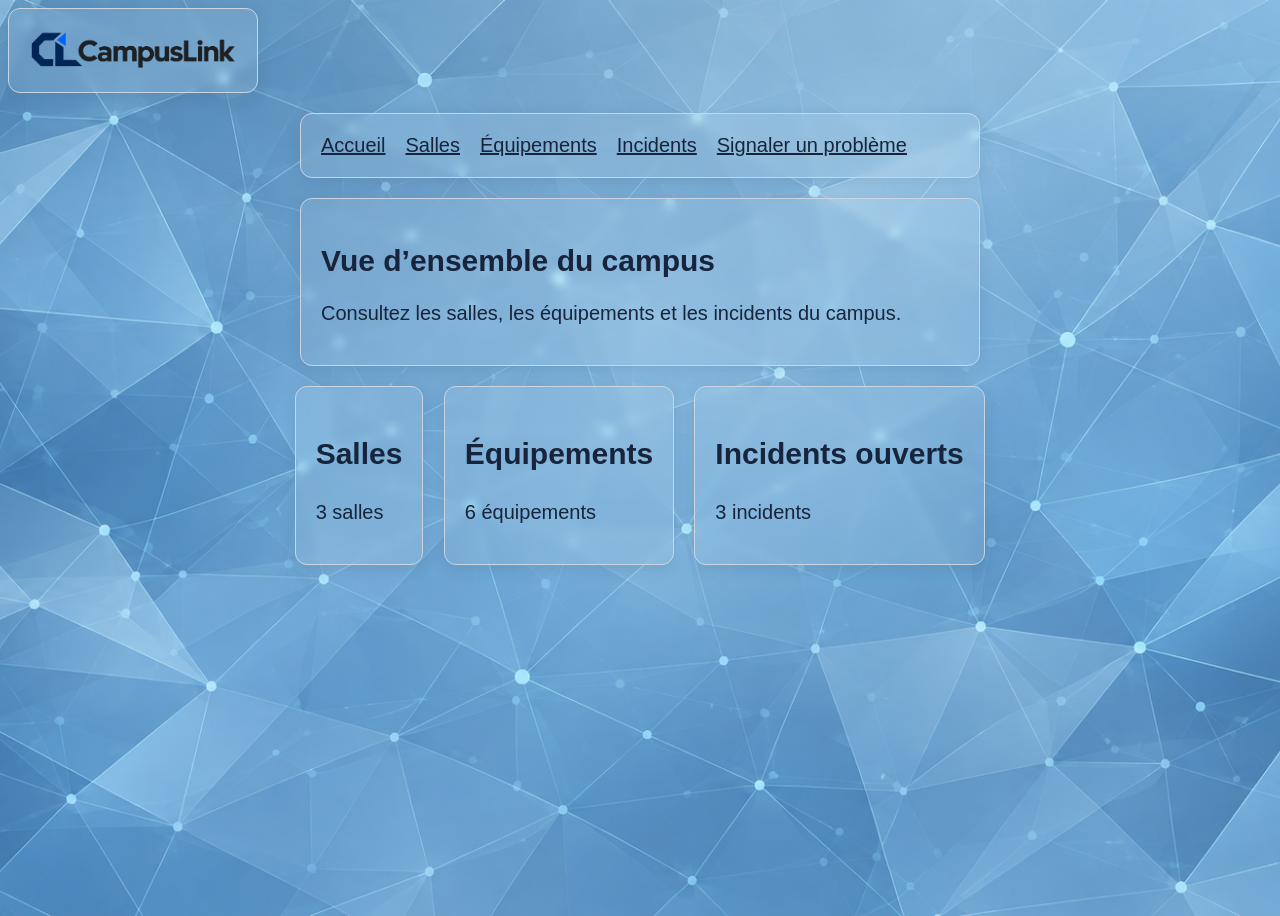
<file: index.html>
<!DOCTYPE html>
<html lang="fr">
<head>
    <meta charset="UTF-8">
    <meta name="viewport" content="width=device-width, initial-scale=1.0">

    <title>CampusLink — Accueil</title>

    <link rel="stylesheet" href="style.css">
</head>

<body>

    <header>
        <div class="logo">
            <img src="img/logo.png" alt="Logo CampusLink" width="300">
        </div>
    </header>

    <nav class="menu">
        <a href="index.html">Accueil</a>
        <a href="salles.html">Salles</a>
        <a href="equipements.html">Équipements</a>
        <a href="incidents.html">Incidents</a>
        <a href="declaration.html">Signaler un problème</a>
    </nav>

    <div class="overview">
        <h2>Vue d’ensemble du campus</h2>
        <p>Consultez les salles, les équipements et les incidents du campus.</p>
    </div>
        <div class="stats">
            <div class="card">
                <h3>Salles</h3>
                <p>3 salles</p>
            </div>

            <div class="card">
                <h3>Équipements</h3>
                <p>6 équipements</p>
            </div>

            <div class="card">
                <h3>Incidents ouverts</h3>
                <p>3 incidents</p>
            </div>
        </div>
</body>
</html>
</file>
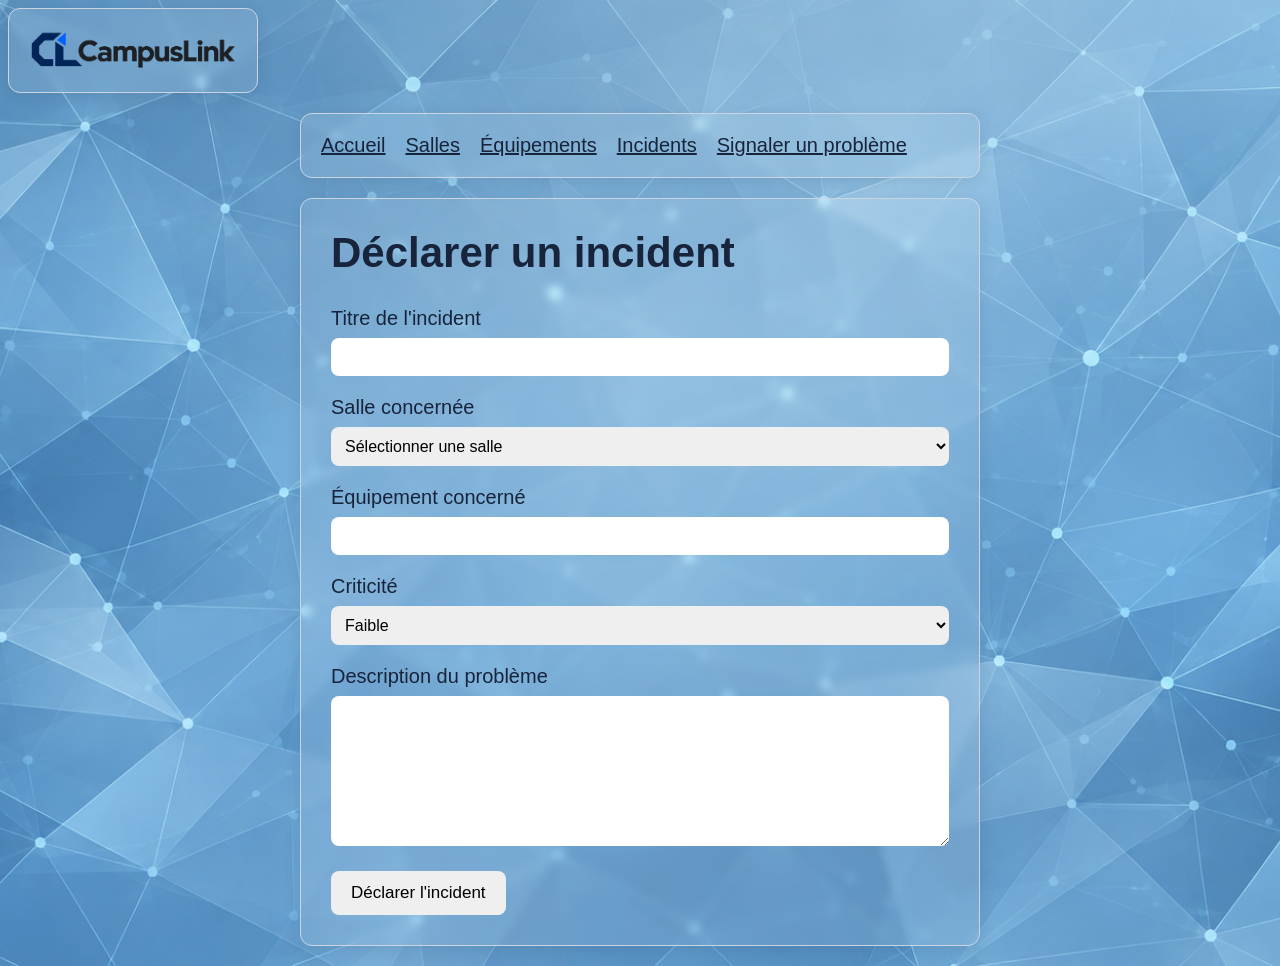
<file: declaration.html>
<!DOCTYPE html>
<html lang="fr">
<head>
    <meta charset="UTF-8">
    <meta name="viewport" content="width=device-width, initial-scale=1.0">
    <title>CampusLink — Déclaration d'incident</title>

    <link rel="stylesheet" href="style.css">
</head>
<body>
    <header>
        <div class="logo">
        <img src="img/logo.png" alt="logo CampusLink" width="250">
        </div>
    </header>

    <nav class="menu">
        <a href="index.html">Accueil</a>
        <a href="salles.html">Salles</a>
        <a href="equipements.html">Équipements</a>
        <a href="incidents.html">Incidents</a>
        <a href="declaration.html">Signaler un problème</a>
    </nav>

    <main>
    <section class="declaration">
        <h1>Déclarer un incident</h1>

        <form>
            <div class="form-group">
                <label for="titre">Titre de l'incident</label>
                <input type="text" id="titre" name="titre">
            </div>

            <div class="form-group">
                <label for="salle">Salle concernée</label>
                <select id="salle" name="salle">
                    <option value="">Sélectionner une salle</option>
                    <option value="A101">A101</option>
                    <option value="A102">A102</option>
                    <option value="B101">B101</option>
                </select>
            </div>

            <div class="form-group">
                <label for="equipement">Équipement concerné</label>
                <input type="text" id="equipement" name="equipement">
            </div>

            <div class="form-group">
                <label for="criticite">Criticité</label>
                <select id="criticite" name="criticite">
                    <option value="faible">Faible</option>
                    <option value="moyenne">Moyenne</option>
                    <option value="elevee">Élevée</option>
                </select>
            </div>

            <div class="form-group">
                <label for="description">Description du problème</label>
                <textarea id="description" name="description"></textarea>
            </div>

            <button type="submit">Déclarer l'incident</button>
        </form>
    </section>
</main>
</body>
</html>
</file>
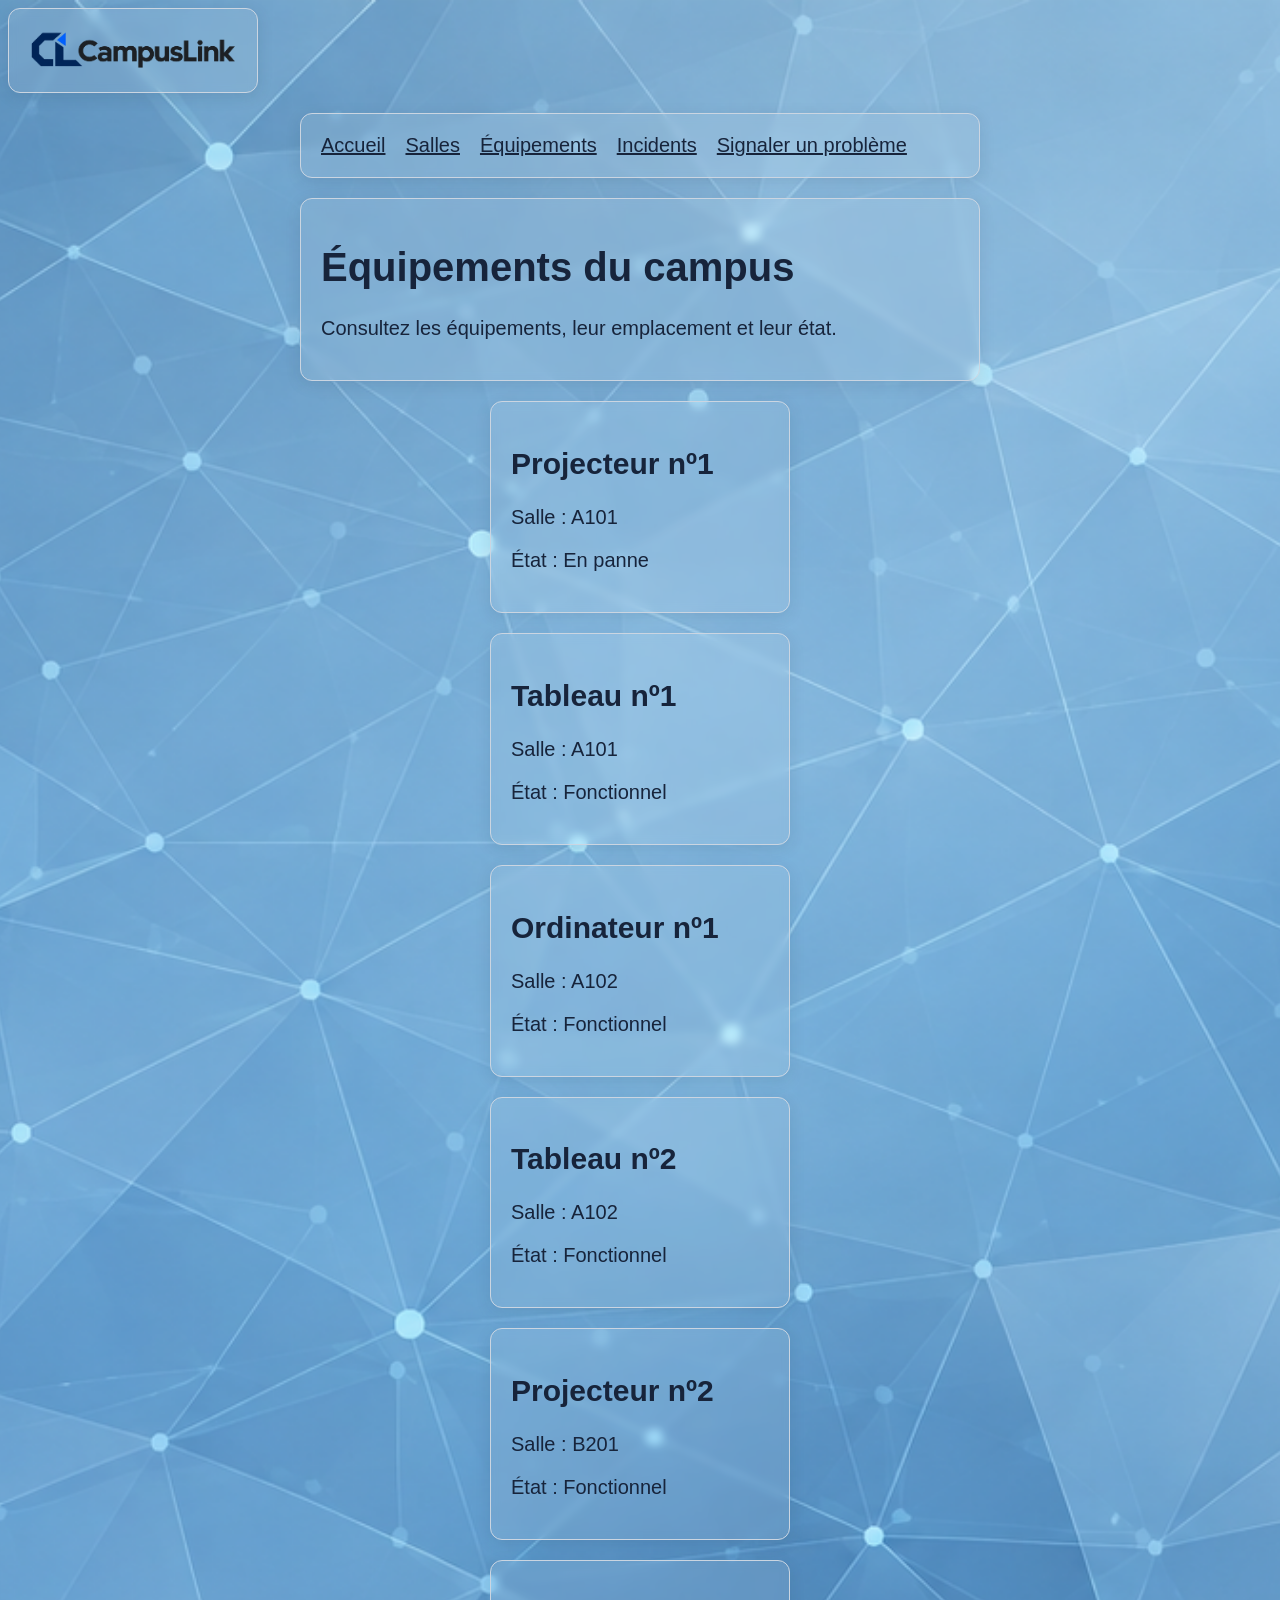
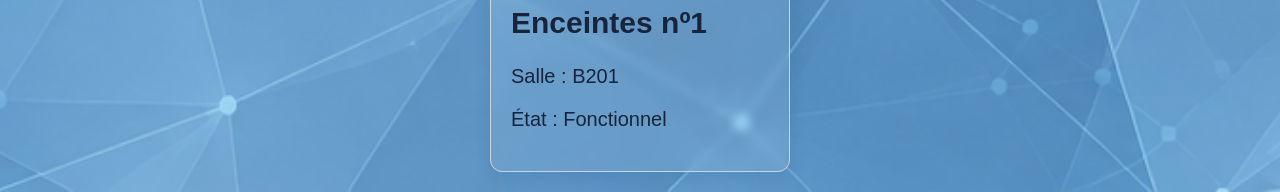
<file: equipements.html>
<!DOCTYPE html>
<html lang="fr">
<head>
    <meta charset="UTF-8">
    <meta name="viewport" content="width=device-width, initial-scale=1.0">
    <title>CampusLink — Équipements</title>

    <link rel="stylesheet" href="style.css">
</head>
<body>
    <header>
        <div class="logo">
        <img src="img/logo.png" alt="Logo CampusLink" width="300">
        </div>
    </header>

    <nav class="menu">
        <a href="index.html">Accueil</a>
        <a href="salles.html">Salles</a>
        <a href="equipements.html">Équipements</a>
        <a href="incidents.html">Incidents</a>
        <a href="declaration.html">Signaler un problème</a>
    </nav>

    <main>
    <div class="overview">
        <h1>Équipements du campus</h1>
        <p>Consultez les équipements, leur emplacement et leur état.</p>
    </div>
    
        <div class="card">
            <h2>Projecteur nº1</h2>
            <p>Salle : A101</p>
            <p>État : En panne</p>
        </div>

        <div class="card">
            <h2>Tableau nº1</h2>
            <p>Salle : A101</p>
            <p>État : Fonctionnel</p>
        </div>

        <div class="card">
            <h2>Ordinateur nº1</h2>
            <p>Salle : A102</p>
            <p>État : Fonctionnel</p>
        </div>

        <div class="card">
            <h2>Tableau nº2</h2>
            <p>Salle : A102</p>
            <p>État : Fonctionnel</p>
        </div>

        <div class="card">
            <h2>Projecteur nº2</h2>
            <p>Salle : B201</p>
            <p>État : Fonctionnel</p>
        </div>

        <div class="card">
            <h2>Enceintes nº1</h2>
            <p>Salle : B201</p>
            <p>État : Fonctionnel</p>
        </div>
    </main>
</body>
</html>
</file>
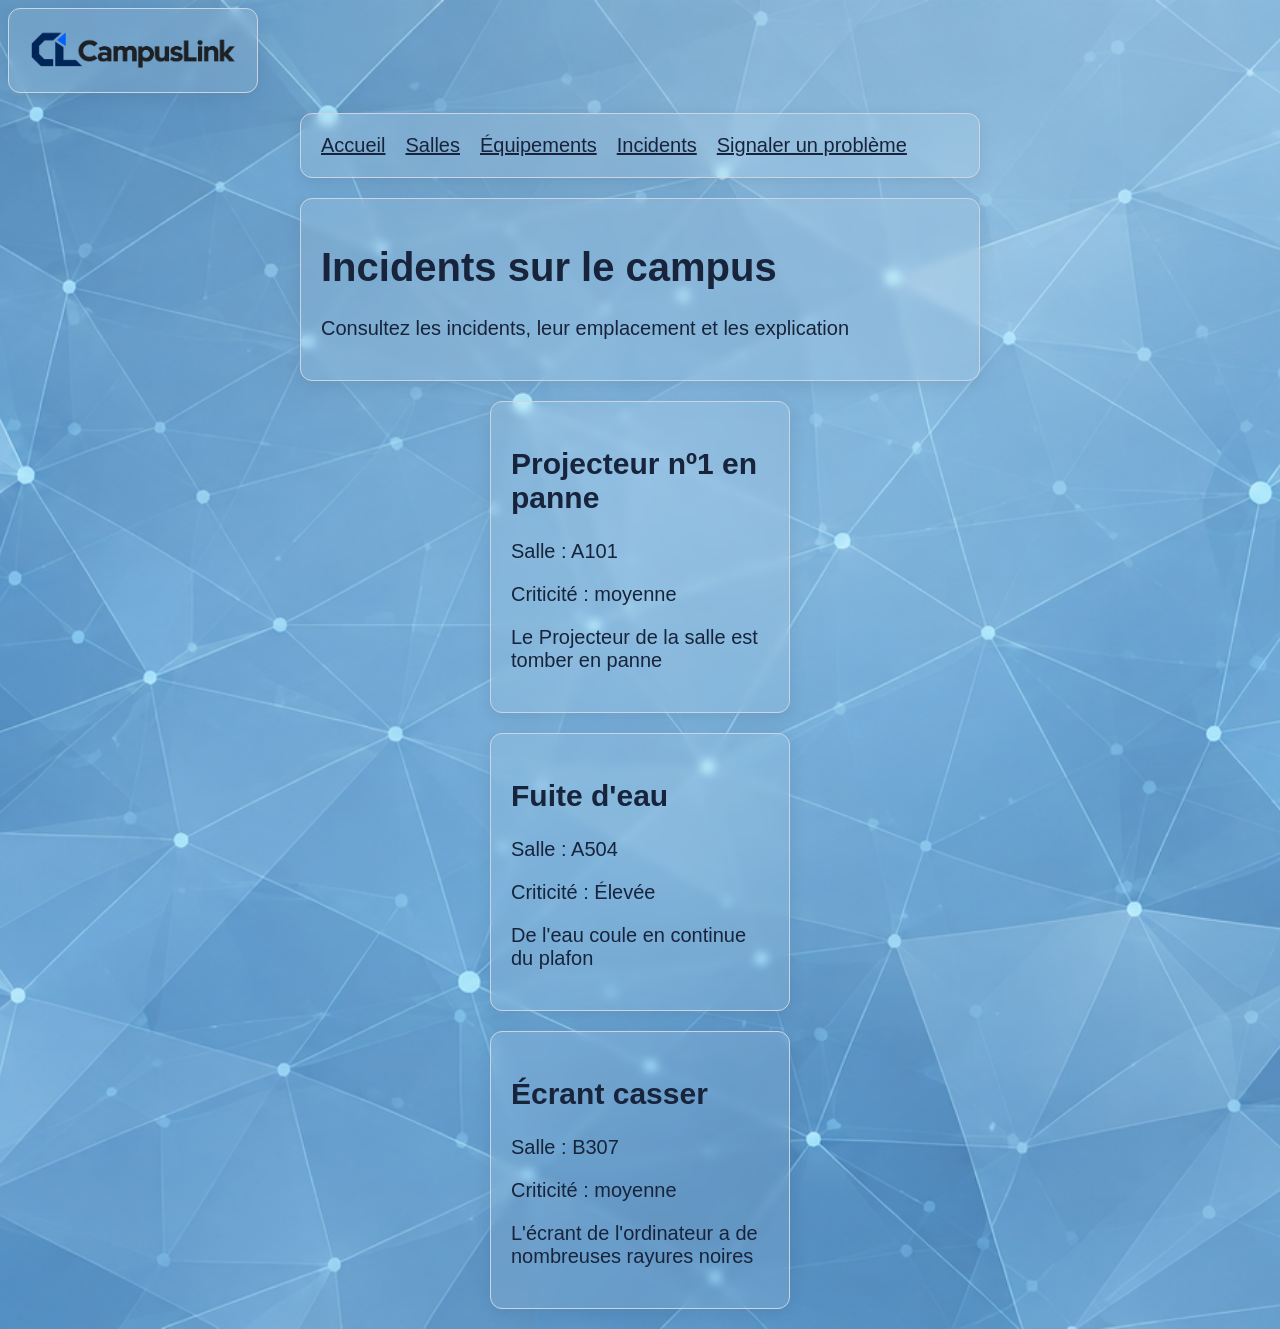
<file: incidents.html>
<!DOCTYPE html>
<html lang="fr">
<head>
    <meta charset="UTF-8">
    <meta name="viewport" content="width=device-width, initial-scale=1.0">
    <title>CampusLink — Incidents</title>

    <link rel="stylesheet" href="style.css">
</head>
<body>
    <header>
        <div class="logo">
        <img src="img/logo.png" alt="logo CampusLink" width="250">
        </div>
    </header>

    <nav class="menu">
        <a href="index.html">Accueil</a>
        <a href="salles.html">Salles</a>
        <a href="equipements.html">Équipements</a>
        <a href="incidents.html">Incidents</a>
        <a href="declaration.html">Signaler un problème</a>
    </nav>

    <main>
    <div class="overview">
        <h1>Incidents sur le campus</h1>
        <p>Consultez les incidents, leur emplacement et les explication</p>
    </div>
        <div class="card">
            <h2>Projecteur nº1 en panne</h2>
            <p>Salle : A101</p>
            <p>Criticité : moyenne</p>
            <p>Le Projecteur de la salle est tomber en panne</p>
        </div>

        <div class="card">
            <h2>Fuite d'eau</h2>
            <p>Salle : A504</p>
            <p>Criticité : Élevée</p>
            <p>De l'eau coule en continue du plafon</p>
        </div>

        <div class="card">
            <h2>Écrant casser</h2>
            <p>Salle : B307</p>
            <p>Criticité : moyenne</p>
            <p>L'écrant de l'ordinateur a de nombreuses rayures noires</p>
        </div>
    </main>
</body>
</html>
</file>
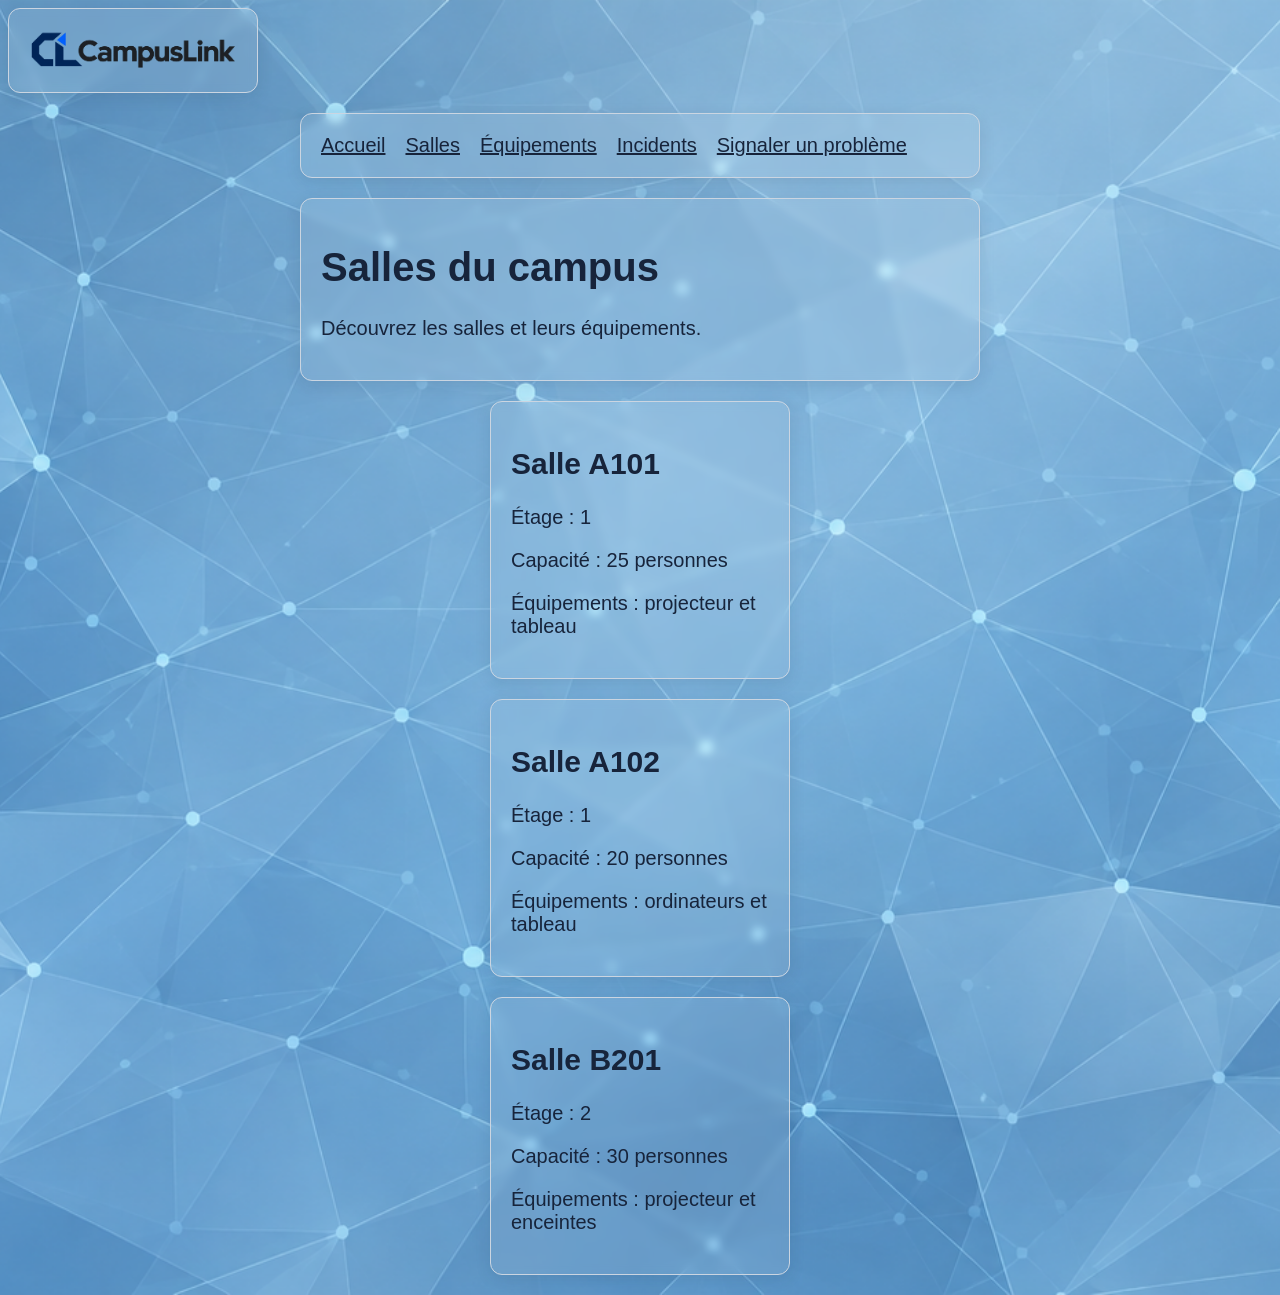
<file: salles.html>
<!DOCTYPE html>
<html lang="fr">
<head>
    <meta charset="UTF-8">
    <meta name="viewport" content="width=device-width, initial-scale=1.0">
    <title>CampusLink — Salles</title>

    <link rel="stylesheet" href="style.css">
</head>
<body>
    <header>
        <div class="logo">
        <img src="img/logo.png" alt="Logo CampusLink" width="300">
        </div>
    </header>

    <nav class="menu">
        <a href="index.html">Accueil</a>
        <a href="salles.html">Salles</a>
        <a href="equipements.html">Équipements</a>
        <a href="incidents.html">Incidents</a>
        <a href="declaration.html">Signaler un problème</a>
    </nav>

    <main>
    <div class="overview">
        <h1>Salles du campus</h1>
        <p>Découvrez les salles et leurs équipements.</p>
    </div>
        <div class="card">
            <h2>Salle A101</h2>
            <p>Étage : 1</p>
            <p>Capacité : 25 personnes</p>
            <p>Équipements : projecteur et tableau</p>
        </div>

        <div class="card">
            <h2>Salle A102</h2>
            <p>Étage : 1</p>
            <p>Capacité : 20 personnes</p>
            <p>Équipements : ordinateurs et tableau</p>
        </div>

        <div class="card">
            <h2>Salle B201</h2>
            <p>Étage : 2</p>
            <p>Capacité : 30 personnes</p>
            <p>Équipements : projecteur et enceintes</p>
        </div>
    </main>
</body>
</html>
</file>
<file: style.css>
* {
    box-sizing: border-box;
}

.logo {
    background-color: rgba(255, 255, 255, 0.1);
    padding: 5px 15px;
    margin-bottom: 20px;
    border-radius: 12px;
    max-width: 250px;
    border: 1px solid #cbd5e1;
    box-shadow: 0 4px 16px rgba(23, 36, 59, 0.1);
    backdrop-filter: blur(4px);
}

.logo img {
    display: block;
    max-width: 100%;
    height: auto;
}

body {
    background-color: #e8eef5;
    background-image: url("img/background.png");
    background-size: cover;
    background-position: center;
    background-repeat: no-repeat;

    min-height: 100vh;

    color: #17243b;
    font-family: Arial, sans-serif;
}

.overview {
    background-color: rgba(255, 255, 255, 0.1);
    font-size: 20px;
    padding: 20px;
    margin-bottom: 20px;
    border-radius: 12px;
    max-width: 680px;
    border: 1px solid #cbd5e1;
    box-shadow: 0 4px 16px rgba(23, 36, 59, 0.1);
    backdrop-filter: blur(4px);
    margin-left: auto;
    margin-right: auto;

}

.menu {
    background-color: rgba(255, 255, 255, 0.1);
    font-size: 20px;
    padding: 20px;
    margin-bottom: 20px;
    border-radius: 12px;
    max-width: 680px;
    border: 1px solid #cbd5e1;
    box-shadow: 0 4px 16px rgba(23, 36, 59, 0.1);
    backdrop-filter: blur(4px);
    margin-left: auto;
    margin-right: auto;

    display: flex;
    flex-wrap: wrap;
    gap: 20px;
}

.menu a {
    color: #17243b;
    font-size: 20px;
}

.card {
    background-color: rgba(255, 255, 255, 0.1);
    font-size: 20px;
    padding: 20px;
    margin-bottom: 20px;
    border-radius: 12px;
    max-width: 300px;
    border: 1px solid #cbd5e1;
    box-shadow: 0 4px 16px rgba(23, 36, 59, 0.1);
    backdrop-filter: blur(4px);
    margin-left: auto;
    margin-right: auto;
}

.card h2,
.card h3 {
    font-size: 30px;
}

.stats {
    display: flex;
    flex-wrap: wrap;
    justify-content: center;
    gap: 20px;
}

.stats .card {
    margin: 0;
}




.declaration {
    background-color: rgba(255, 255, 255, 0.1);
    font-size: 20px;
    padding: 30px;
    margin-bottom: 20px;
    border-radius: 12px;
    max-width: 680px;
    border: 1px solid #cbd5e1;
    box-shadow: 0 4px 16px rgba(23, 36, 59, 0.1);
    backdrop-filter: blur(4px);
    margin-left: auto;
    margin-right: auto;
}

.declaration h1 {
    font-size: 42px;
    margin-top: 0;
    margin-bottom: 30px;
}

.form-group {
    margin-bottom: 20px;
}

.form-group label {
    display: block;
    margin-bottom: 8px;
}

.form-group input,
.form-group select,
.form-group textarea {
    width: 100%;
    padding: 10px;
    border: none;
    border-radius: 8px;
    font-size: 16px;
}

.form-group textarea {
    min-height: 150px;
    resize: vertical;
}

.declaration button {
    padding: 12px 20px;
    border: none;
    border-radius: 8px;
    font-size: 17px;
    cursor: pointer;
}
</file>
